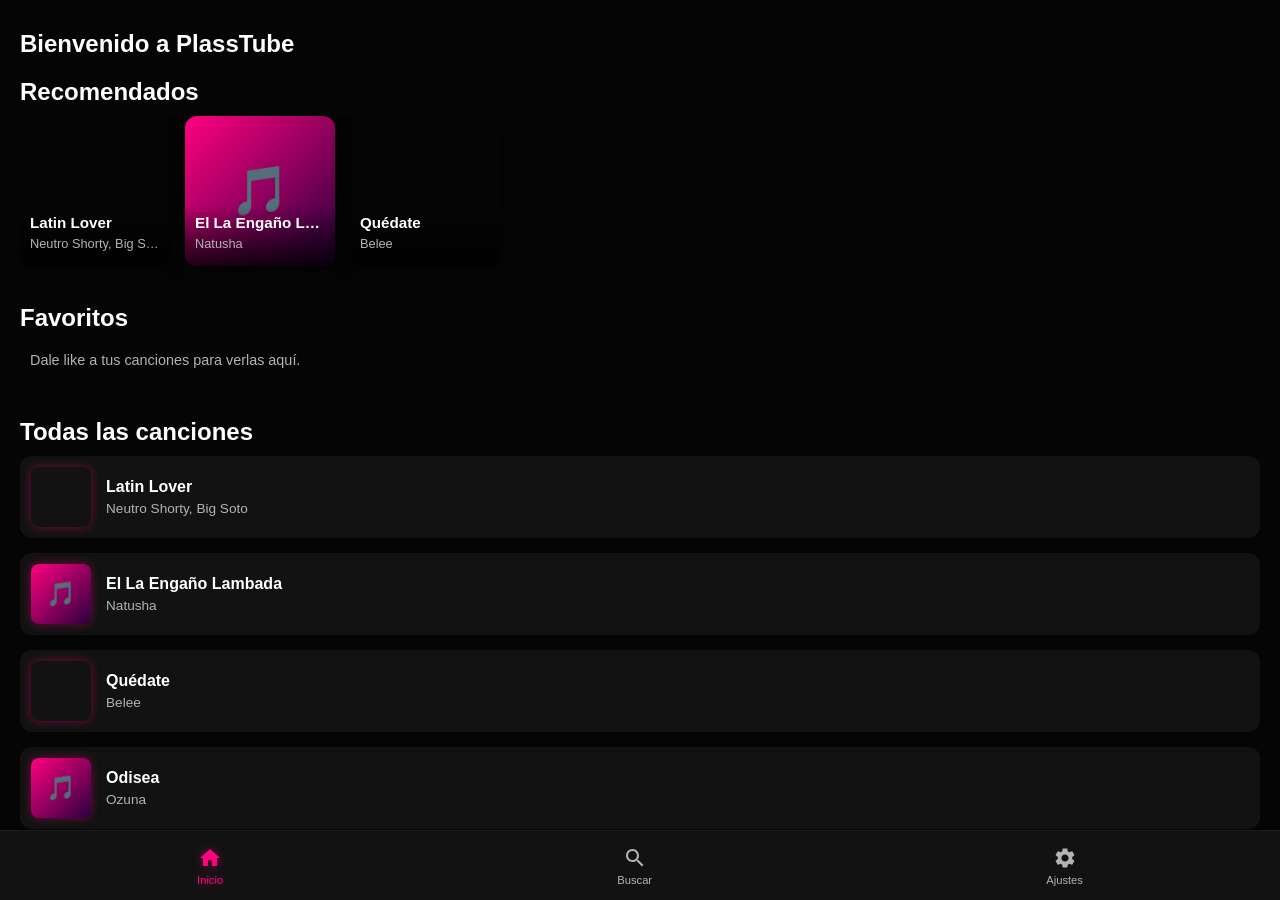
<file: t.html>
<!DOCTYPE html>
<html lang="es">
<head>
    <meta charset="UTF-8">
    <meta name="viewport" content="width=device-width, initial-scale=1.0, maximum-scale=1.0, user-scalable=no">
    <title>PlassTube</title>
    <style>
        :root {
            --bg-color: #050505;
            --bg-card: #121212;
            --bg-brilloso: #1e1e1e;
            --neon-pink: #ff007f;
            --neon-pink-glow: rgba(255, 0, 127, 0.4);
            --text-main: #ffffff;
            --text-muted: #b3b3b3;
            --font-family: 'Segoe UI', Tahoma, Geneva, Verdana, sans-serif;
        }
        * { margin: 0; padding: 0; box-sizing: border-box; -webkit-tap-highlight-color: transparent; }
        body { background-color: var(--bg-color); color: var(--text-main); font-family: var(--font-family); overflow: hidden; height: 100vh; display: flex; flex-direction: column; }
        
        #loading-screen { position: fixed; top: 0; left: 0; width: 100%; height: 100%; background-color: var(--bg-color); display: flex; flex-direction: column; justify-content: center; align-items: center; z-index: 9999; transition: opacity 0.5s ease; }
        .spinner { width: 60px; height: 60px; border: 4px solid var(--bg-brilloso); border-top: 4px solid var(--neon-pink); border-radius: 50%; animation: spin 1s linear infinite; box-shadow: 0 0 15px var(--neon-pink-glow); }
        @keyframes spin { 0% { transform: rotate(0deg); } 100% { transform: rotate(360deg); } }
        #loading-screen p { margin-top: 20px; color: var(--neon-pink); font-weight: bold; letter-spacing: 2px; }

        .view { flex: 1; overflow-y: auto; padding: 20px; padding-bottom: 160px; display: none; animation: fadeIn 0.3s ease; }
        .view.active { display: block; }
        @keyframes fadeIn { from { opacity: 0; transform: translateY(10px); } to { opacity: 1; transform: translateY(0); } }

        h2 { font-size: 1.5rem; margin-bottom: 15px; margin-top: 10px; }
        .section-header { display: flex; justify-content: space-between; align-items: center; margin-bottom: 10px; margin-top: 20px; }
        .section-header h2 { margin: 0; }
        
        .carousel-container { display: flex; overflow-x: auto; gap: 15px; padding-bottom: 10px; scroll-snap-type: x mandatory; scrollbar-width: none; }
        .carousel-container::-webkit-scrollbar { display: none; }
        
        .big-card { flex: 0 0 150px; scroll-snap-align: start; display: flex; flex-direction: column; cursor: pointer; position: relative; }
        .big-card-cover { width: 150px; height: 150px; border-radius: 12px; background: linear-gradient(135deg, var(--neon-pink), #2a003f); background-size: cover; background-position: center; display: flex; justify-content: center; align-items: center; font-size: 3rem; box-shadow: 0 4px 15px rgba(0,0,0,0.5); margin-bottom: 8px; position: relative; overflow: hidden; }
        .big-card-cover::after { content: ''; position: absolute; bottom: 0; left: 0; width: 100%; height: 40%; background: linear-gradient(to top, rgba(0,0,0,0.8), transparent); }
        .big-card-title { font-weight: 600; font-size: 0.95rem; white-space: nowrap; overflow: hidden; text-overflow: ellipsis; position: absolute; bottom: 35px; left: 10px; right: 10px; z-index: 1; }
        .big-card-subtitle { font-size: 0.8rem; color: var(--text-muted); white-space: nowrap; overflow: hidden; text-overflow: ellipsis; position: absolute; bottom: 15px; left: 10px; right: 10px; z-index: 1; }

        .song-list { display: flex; flex-direction: column; gap: 15px; }
        .song-card { display: flex; align-items: center; background-color: var(--bg-card); padding: 10px; border-radius: 12px; transition: all 0.3s ease; cursor: pointer; border: 1px solid transparent; position: relative; }
        .song-card:hover { background-color: var(--bg-brilloso); box-shadow: 0 0 10px var(--neon-pink-glow); border: 1px solid var(--neon-pink); }
        
        .song-cover { width: 60px; height: 60px; border-radius: 8px; margin-right: 15px; background: linear-gradient(135deg, var(--neon-pink), #2a003f); background-size: cover; background-position: center; display: flex; justify-content: center; align-items: center; font-size: 1.5rem; box-shadow: 0 0 10px var(--neon-pink-glow); flex-shrink: 0; }
        .song-info { flex: 1; overflow: hidden; min-width: 0; }
        .song-title { font-weight: 600; font-size: 1rem; margin-bottom: 5px; white-space: nowrap; overflow: hidden; text-overflow: ellipsis; }
        .song-artist { font-size: 0.85rem; color: var(--text-muted); white-space: nowrap; overflow: hidden; text-overflow: ellipsis; }
        .like-indicator { position: absolute; right: 15px; top: 50%; transform: translateY(-50%); color: var(--neon-pink); display: none; }
        .like-indicator svg { width: 20px; height: 20px; fill: currentColor; filter: drop-shadow(0 0 5px var(--neon-pink)); }
        .song-card.liked .like-indicator { display: block; }

        #mini-player { position: fixed; bottom: 70px; left: 10px; right: 10px; background: rgba(20, 20, 20, 0.95); backdrop-filter: blur(10px); border-radius: 15px; padding: 10px 15px; display: none; align-items: center; border: 1px solid var(--neon-pink); box-shadow: 0 0 20px var(--neon-pink-glow); z-index: 100; cursor: pointer; }
        #mini-player.active { display: flex; }
        .player-cover { width: 40px; height: 40px; border-radius: 5px; margin-right: 10px; background: linear-gradient(135deg, var(--neon-pink), #2a003f); background-size: cover; background-position: center; display: flex; justify-content: center; align-items: center; flex-shrink: 0;}
        
        .player-controls { flex: 1; overflow: hidden; margin-right: 10px; }
        .playing-title { font-size: 0.9rem; font-weight: bold; white-space: nowrap; overflow: hidden; text-overflow: ellipsis; color: var(--neon-pink); }
        .playing-artist { font-size: 0.75rem; color: var(--text-muted); white-space: nowrap; overflow: hidden; text-overflow: ellipsis; }
        .mini-time { font-size: 0.7rem; color: var(--text-muted); margin-top: 2px; font-variant-numeric: tabular-nums; }

        .mini-actions { display: flex; align-items: center; gap: 10px; }
        .play-btn { background: var(--neon-pink); border: none; color: white; width: 35px; height: 35px; border-radius: 50%; cursor: pointer; display: flex; justify-content: center; align-items: center; box-shadow: 0 0 10px var(--neon-pink-glow); flex-shrink: 0; }
        .play-btn svg { width: 18px; height: 18px; fill: currentColor; }
        .close-mini-btn { background: transparent; border: none; color: var(--text-muted); cursor: pointer; display: flex; justify-content: center; align-items: center; padding: 5px; transition: color 0.3s; }
        .close-mini-btn:hover { color: var(--neon-pink); }
        .close-mini-btn svg { width: 20px; height: 20px; fill: currentColor; }

        #bottom-nav { position: fixed; bottom: 0; left: 0; width: 100%; height: 70px; background-color: var(--bg-card); display: flex; justify-content: space-around; align-items: center; border-top: 1px solid var(--bg-brilloso); z-index: 101; }
        .nav-item { display: flex; flex-direction: column; align-items: center; color: var(--text-muted); text-decoration: none; font-size: 0.7rem; cursor: pointer; transition: color 0.3s; }
        .nav-item svg { width: 24px; height: 24px; margin-bottom: 4px; fill: currentColor; }
        .nav-item.active { color: var(--neon-pink); filter: drop-shadow(0 0 5px var(--neon-pink-glow)); }

        #full-player { position: fixed; top: 0; left: 0; width: 100%; height: 100%; background: linear-gradient(to bottom, #1a1a1a, var(--bg-color)); z-index: 200; display: flex; flex-direction: column; padding: 30px 20px; transform: translateY(100%); transition: transform 0.4s cubic-bezier(0.25, 1, 0.5, 1); }
        #full-player.active { transform: translateY(0); }
        .close-btn { background: none; border: none; color: white; cursor: pointer; align-self: flex-start; margin-bottom: 20px; }
        .close-btn svg { width: 30px; height: 30px; fill: currentColor; }
        
        .full-cover-container { width: 100%; aspect-ratio: 1/1; border-radius: 20px; overflow: hidden; box-shadow: 0 10px 30px rgba(0,0,0,0.8), 0 0 20px var(--neon-pink-glow); margin-bottom: 30px; position: relative; }
        .full-cover { width: 100%; height: 100%; background: linear-gradient(135deg, var(--neon-pink), #2a003f); background-size: cover; background-position: center; display: flex; justify-content: center; align-items: center; font-size: 5rem; }
        
        .full-info { display: flex; justify-content: space-between; align-items: flex-end; margin-bottom: 20px; }
        .full-texts { flex: 1; overflow: hidden; padding-right: 15px; min-width: 0; }
        .full-title { font-size: 1.5rem; font-weight: bold; margin-bottom: 5px; white-space: nowrap; overflow: hidden; text-overflow: ellipsis; }
        .full-artist { font-size: 1rem; color: var(--text-muted); white-space: nowrap; overflow: hidden; text-overflow: ellipsis; }
        .credits { font-size: 0.7rem; color: var(--text-muted); margin-top: 5px; opacity: 0.7; }
        
        .feedback-btns { display: flex; gap: 15px; }
        .feedback-btn { background: transparent; border: 2px solid var(--bg-brilloso); color: var(--text-muted); width: 45px; height: 45px; border-radius: 50%; cursor: pointer; display: flex; justify-content: center; align-items: center; transition: all 0.3s; }
        .feedback-btn svg { width: 22px; height: 22px; fill: currentColor; }
        .feedback-btn.active-like { border-color: var(--neon-pink); color: var(--neon-pink); box-shadow: 0 0 15px var(--neon-pink), inset 0 0 10px var(--neon-pink-glow); animation: pulseGlow 1.5s infinite alternate; }
        .feedback-btn.active-dislike { border-color: #555; color: #888; background: #222; }
        
        @keyframes pulseGlow {
            from { box-shadow: 0 0 10px var(--neon-pink), inset 0 0 5px var(--neon-pink-glow); }
            to { box-shadow: 0 0 25px var(--neon-pink), inset 0 0 15px var(--neon-pink-glow); }
        }

        .progress-container { width: 100%; margin-bottom: 20px; position: relative; }
        input[type=range] { -webkit-appearance: none; width: 100%; background: transparent; position: relative; z-index: 2; }
        input[type=range]:focus { outline: none; }
        input[type=range]::-webkit-slider-runnable-track { width: 100%; height: 6px; cursor: pointer; background: transparent; border-radius: 3px; }
        input[type=range]::-webkit-slider-thumb { height: 16px; width: 16px; border-radius: 50%; background: var(--neon-pink); cursor: pointer; -webkit-appearance: none; margin-top: -5px; box-shadow: 0 0 10px var(--neon-pink), 0 0 20px var(--neon-pink); position: relative; z-index: 3; }
        .progress-fill { position: absolute; top: 50%; left: 0; height: 6px; background: var(--neon-pink); border-radius: 3px; transform: translateY(-50%); width: 0%; box-shadow: 0 0 10px var(--neon-pink), 0 0 20px var(--neon-pink); z-index: 1; pointer-events: none; }
        .progress-bg { position: absolute; top: 50%; left: 0; width: 100%; height: 6px; background: var(--bg-brilloso); border-radius: 3px; transform: translateY(-50%); z-index: 0; pointer-events: none; }
        .time-info { display: flex; justify-content: space-between; font-size: 0.8rem; color: var(--text-muted); margin-top: 8px; }

        .main-controls { display: flex; justify-content: center; align-items: center; gap: 30px; margin-bottom: 30px; }
        .ctrl-btn { background: none; border: none; color: white; cursor: pointer; transition: color 0.2s; display: flex; align-items: center; justify-content: center; }
        .ctrl-btn svg { width: 35px; height: 35px; fill: currentColor; }
        .ctrl-btn:hover { color: var(--neon-pink); }
        .play-large { background: white; color: black; width: 70px; height: 70px; border-radius: 50%; display: flex; justify-content: center; align-items: center; box-shadow: 0 0 20px rgba(255,255,255,0.2); cursor: pointer; border: none; }
        .play-large svg { width: 35px; height: 35px; fill: currentColor; }
        .play-large:hover { transform: scale(1.05); }

        .lyrics-disabled { opacity: 0.3; cursor: not-allowed; }

        #lyrics-modal { position: fixed; top: 0; left: 0; width: 100%; height: 100%; background: rgba(5, 5, 5, 0.98); z-index: 300; display: none; flex-direction: column; padding: 30px 20px; backdrop-filter: blur(5px); }
        #lyrics-modal.active { display: flex; }
        .lyrics-header { display: flex; justify-content: space-between; align-items: center; margin-bottom: 20px; }
        .lyrics-title { font-size: 1.2rem; font-weight: bold; color: var(--neon-pink); }
        .lyrics-content { flex: 1; overflow-y: auto; padding: 20px 0; scroll-behavior: smooth; text-align: center; }
        .lyrics-content::-webkit-scrollbar { width: 4px; }
        .lyrics-content::-webkit-scrollbar-thumb { background: var(--neon-pink); border-radius: 4px; }
        .lyric-line { font-size: 1.1rem; color: var(--text-muted); margin: 15px 0; transition: all 0.3s ease; }
        .lyric-line.section-title { font-size: 0.9rem; color: var(--neon-pink); opacity: 0.7; margin-top: 30px; font-weight: bold; text-transform: uppercase; }

        #toast { position: fixed; bottom: 100px; left: 50%; transform: translateX(-50%) translateY(20px); background: var(--bg-brilloso); color: white; padding: 12px 24px; border-radius: 25px; border: 1px solid var(--neon-pink); box-shadow: 0 0 15px var(--neon-pink-glow); font-size: 0.9rem; z-index: 9999; opacity: 0; transition: all 0.3s ease; pointer-events: none; text-align: center; width: 80%; max-width: 300px; }
        #toast.show { opacity: 1; transform: translateX(-50%) translateY(0); }
    </style>
</head>
<body>

    <div id="loading-screen">
        <div class="spinner"></div>
        <p>CARGANDO PLASSTUBE...</p>
    </div>

    <div id="view-home" class="view active">
        <h2>Bienvenido a PlassTube</h2>
        
        <div class="section-header">
            <h2>Recomendados</h2>
        </div>
        <div class="carousel-container" id="home-recommended"></div>

        <div class="section-header">
            <h2>Favoritos</h2>
        </div>
        <div class="carousel-container" id="home-favorites"></div>

        <div class="section-header" style="margin-top: 30px;">
            <h2>Todas las canciones</h2>
        </div>
        <div class="song-list" id="home-list"></div>
    </div>

    <div id="view-search" class="view">
        <h2>Buscar en tu Playlist</h2>
        <div class="search-bar" style="display: flex; background: var(--bg-brilloso); border-radius: 25px; padding: 10px 20px; margin-bottom: 20px; border: 1px solid var(--neon-pink);">
            <input type="text" id="search-input" placeholder="Filtrar por canción o artista..." style="flex: 1; background: none; border: none; color: white; font-size: 1rem; outline: none;">
            <button id="search-btn" style="background: none; border: none; color: var(--neon-pink); font-weight: bold; cursor: pointer; display: flex; align-items: center;">
                <svg viewBox="0 0 24 24" width="20" height="20" fill="currentColor"><path d="M15.5 14h-.79l-.28-.27C15.41 12.59 16 11.11 16 9.5 16 5.91 13.09 3 9.5 3S3 5.91 3 9.5 5.91 16 9.5 16c1.61 0 3.09-.59 4.23-1.57l.27.28v.79l5 4.99L20.49 19l-4.99-5zm-6 0C7.01 14 5 11.99 5 9.5S7.01 5 9.5 5 14 7.01 14 9.5 11.99 14 9.5 14z"/></svg>
            </button>
        </div>
        <div class="song-list" id="search-results"></div>
    </div>

    <div id="view-settings" class="view">
        <h2>Configuración</h2>
        <div class="settings-container" style="background: var(--bg-card); border-radius: 15px; padding: 20px; border-left: 4px solid var(--neon-pink); box-shadow: -5px 0 15px var(--neon-pink-glow);">
            <div class="setting-item" style="display: flex; justify-content: space-between; padding: 15px 0; border-bottom: 1px solid var(--bg-brilloso);"><span>Canciones escuchadas</span><span class="setting-value" id="stat-played" style="color: var(--neon-pink); font-weight: bold;">0</span></div>
            <div class="setting-item" style="display: flex; justify-content: space-between; padding: 15px 0; border-bottom: 1px solid var(--bg-brilloso);"><span>Almacenamiento en caché</span><span class="setting-value" id="stat-cache" style="color: var(--neon-pink); font-weight: bold;">0 KB</span></div>
            <div class="setting-item" style="display: flex; justify-content: space-between; padding: 15px 0; border-bottom: none;"><span>Versión</span><span class="setting-value" style="color: var(--neon-pink); font-weight: bold;">1.6.0 PlassTube</span></div>
        </div>
        <button onclick="localStorage.clear(); location.reload();" style="margin-top: 20px; background: transparent; color: var(--neon-pink); border: 1px solid var(--neon-pink); padding: 10px; border-radius: 8px; width: 100%; cursor: pointer;">Borrar historial</button>
    </div>

    <div id="mini-player" onclick="abrirPantallaCompleta()">
        <div class="player-cover" id="mini-cover">🎵</div>
        <div class="player-controls">
            <div class="playing-title" id="mini-title">Canción</div>
            <div class="playing-artist" id="mini-artist">Artista</div>
            <div class="mini-time" id="mini-time">0:00 / 0:00</div>
        </div>
        <div class="mini-actions">
            <button class="play-btn" id="mini-play-btn" onclick="event.stopPropagation(); togglePlay()">
                <svg viewBox="0 0 24 24"><path d="M8 5v14l11-7z"/></svg>
            </button>
            <button class="close-mini-btn" onclick="event.stopPropagation(); cerrarMiniPlayer()">
                <svg viewBox="0 0 24 24"><path d="M19 6.41L17.59 5 12 10.59 6.41 5 5 6.41 10.59 12 5 17.59 6.41 19 12 13.41 17.59 19 19 17.59 13.41 12z"/></svg>
            </button>
        </div>
    </div>
    
    <audio id="audio-element"></audio>

    <div id="full-player">
        <button class="close-btn" onclick="cerrarPantallaCompleta()">
            <svg viewBox="0 0 24 24"><path d="M7.41 8.59L12 13.17l4.59-4.58L18 10l-6 6-6-6 1.41-1.41z"/></svg>
        </button>
        
        <div class="full-cover-container">
            <div class="full-cover" id="full-cover">🎵</div>
        </div>

        <div class="full-info">
            <div class="full-texts">
                <div class="full-title" id="full-title">Título</div>
                <div class="full-artist" id="full-artist">Artista</div>
                <div class="credits">© Placencio Corporation</div>
            </div>
            <div class="feedback-btns">
                <button class="feedback-btn" id="btn-lyrics" onclick="abrirLetras()">
                    <svg viewBox="0 0 24 24"><path d="M14 2H6c-1.1 0-1.99.9-1.99 2L4 20c0 1.1.89 2 1.99 2H18c1.1 0 2-.9 2-2V8l-6-6zm2 16H8v-2h8v2zm0-4H8v-2h8v2zm-3-5V3.5L18.5 9H13z"/></svg>
                </button>
                <button class="feedback-btn" id="btn-dislike" onclick="votar('dislike')">
                    <svg viewBox="0 0 24 24"><path d="M15 3H6c-.83 0-1.54.5-1.84 1.22l-3.02 7.05c-.09.23-.14.47-.14.73v2c0 1.1.9 2 2 2h6.31l-.95 4.57-.03.32c0 .41.17.79.44 1.06L9.83 23l6.59-6.59c.36-.36.58-.86.58-1.41V5c0-1.1-.9-2-2-2zm4 0v12h4V3h-4z"/></svg>
                </button>
                <button class="feedback-btn" id="btn-like" onclick="votar('like')">
                    <svg viewBox="0 0 24 24"><path d="M12 21.35l-1.45-1.32C5.4 15.36 2 12.28 2 8.5 2 5.42 4.42 3 7.5 3c1.74 0 3.41.81 4.5 2.09C13.09 3.81 14.76 3 16.5 3 19.58 3 22 5.42 22 8.5c0 3.78-3.4 6.86-8.55 11.54L12 21.35z"/></svg>
                </button>
            </div>
        </div>

        <div class="progress-container">
            <div class="progress-bg"></div>
            <div class="progress-fill" id="progress-fill"></div>
            <input type="range" id="progress-bar" value="0" min="0" max="100" step="0.1">
            <div class="time-info">
                <span id="current-time">0:00</span>
                <span id="total-time">0:00</span>
            </div>
        </div>

        <div class="main-controls">
            <button class="ctrl-btn" onclick="anteriorCancion()">
                <svg viewBox="0 0 24 24"><path d="M6 6h2v12H6zm3.5 6l8.5 6V6z"/></svg>
            </button>
            <button class="play-large" id="full-play-btn" onclick="togglePlay()">
                <svg viewBox="0 0 24 24"><path d="M8 5v14l11-7z"/></svg>
            </button>
            <button class="ctrl-btn" onclick="siguienteCancion()">
                <svg viewBox="0 0 24 24"><path d="M6 18l8.5-6L6 6v12zM16 6v12h2V6h-2z"/></svg>
            </button>
        </div>
    </div>

    <div id="lyrics-modal">
        <div class="lyrics-header">
            <div class="lyrics-title">Letra: <span id="lyrics-song-title"></span></div>
            <button class="close-btn" style="margin-bottom: 0;" onclick="cerrarLetras()">
                <svg viewBox="0 0 24 24"><path d="M19 6.41L17.59 5 12 10.59 6.41 5 5 6.41 10.59 12 5 17.59 6.41 19 12 13.41 17.59 19 19 17.59 13.41 12z"/></svg>
            </button>
        </div>
        <div class="lyrics-content" id="lyrics-content"></div>
    </div>

    <div id="toast">Este tema no tiene letra disponible.</div>

    <div id="bottom-nav">
        <div class="nav-item active" onclick="switchTab('home')">
            <svg viewBox="0 0 24 24"><path d="M10 20v-6h4v6h5v-8h3L12 3 2 12h3v8z"/></svg> Inicio
        </div>
        <div class="nav-item" onclick="switchTab('search')">
            <svg viewBox="0 0 24 24"><path d="M15.5 14h-.79l-.28-.27C15.41 12.59 16 11.11 16 9.5 16 5.91 13.09 3 9.5 3S3 5.91 3 9.5 5.91 16 9.5 16c1.61 0 3.09-.59 4.23-1.57l.27.28v.79l5 4.99L20.49 19l-4.99-5zm-6 0C7.01 14 5 11.99 5 9.5S7.01 5 9.5 5 14 7.01 14 9.5 11.99 14 9.5 14z"/></svg> Buscar
        </div>
        <div class="nav-item" onclick="switchTab('settings')">
            <svg viewBox="0 0 24 24"><path d="M19.14,12.94c0.04-0.3,0.06-0.61,0.06-0.94c0-0.32-0.02-0.64-0.06-0.94l2.03-1.58c0.18-0.14,0.23-0.41,0.12-0.61 l-1.92-3.32c-0.12-0.22-0.37-0.29-0.59-0.22l-2.39,0.96c-0.5-0.38-1.03-0.7-1.62-0.94L14.4,2.81c-0.04-0.24-0.24-0.41-0.48-0.41 h-3.84c-0.24,0-0.43,0.17-0.47,0.41L9.25,5.35C8.66,5.59,8.12,5.92,7.63,6.29L5.24,5.33c-0.22-0.08-0.47,0-0.59,0.22L2.73,8.87 C2.62,9.08,2.66,9.34,2.86,9.48l2.03,1.58C4.84,11.36,4.8,11.69,4.8,12s0.02,0.64,0.06,0.94l-2.03,1.58 c-0.18,0.14-0.23,0.41-0.12,0.61l1.92,3.32c0.12,0.22,0.37,0.29,0.59,0.22l2.39-0.96c0.5,0.38,1.03,0.7,1.62,0.94l0.36,2.54 c0.05,0.24,0.24,0.41,0.48,0.41h3.84c0.24,0,0.44-0.17,0.47-0.41l0.36-2.54c0.59-0.24,1.13-0.56,1.62-0.94l2.39,0.96 c0.22,0.08,0.47,0,0.59-0.22l1.92-3.32c0.12-0.22,0.07-0.49-0.12-0.61L19.14,12.94z M12,15.6c-1.98,0-3.6-1.62-3.6-3.6 s1.62-3.6,3.6-3.6s3.6,1.62,3.6,3.6S13.98,15.6,12,15.6z"/></svg> Ajustes
        </div>
    </div>

    <script>
        const lyricsQueDate = [
            { time: 0, text: "[Verso 1]" }, { time: 8, text: "¿Cómo le explico al corazón que quieres irte?" }, { time: 13, text: "Si tienes dudas, mami, no te estoy mintiendo" }, { time: 18, text: "Mira mis ojos mientras mi alma se desviste" }, { time: 23, text: "Los que miras justo cuando me estoy viniendo" }, { time: 28, text: "Cómo quisiera que estuvieras aquí" }, { time: 32, text: "Me sintieras a mí al ladito tuyo" }, { time: 37, text: "Pa' que veas que yo no puedo fingir" }, { time: 41, text: "Y me puedo morir por los besos tuyos" }, { time: 48, text: "[Coro]" }, { time: 50, text: "Ven quédate, quédate" }, { time: 55, text: "No puedo estar sin ti" }, { time: 59, text: "Quédate, quédate" }, { time: 64, text: "Oh-oh, no puedo estar sin ti" }, { time: 69, text: "Oh, no-no-no" }, { time: 73, text: "Oh, no-no-no" }, { time: 80, text: "[Verso 2]" }, { time: 82, text: "Este que está aquí a ti no te quiere dejar" }, { time: 87, text: "Este que está aquí también se deja llevar" }, { time: 92, text: "Estamo' destinados a juntos celebrar la Navidad" }, { time: 97, text: "Esto nunca tuvo sentido, fuimos en contra de la Ley Universal" }, { time: 103, text: "Qué visaje, cule' viaje" }, { time: 106, text: "Dime cómo evitamos las señales" }, { time: 110, text: "A veces yo quisiera que no pare" }, { time: 113, text: "Pero esto me va a matar" }, { time: 117, text: "Quiero ver qué responde, no me tira ni: \"Hola\"" }, { time: 121, text: "Y yo aquí con cule' bartola" }, { time: 124, text: "Pensando en toda' las noche' que estuvimos a solas" }, { time: 128, text: "Y no le parábamos bolas" }, { time: 131, text: "Chingando con un feeling, somos Reyes de las Olas" }, { time: 135, text: "Estoy frente a tu alma, porfa, ma', déjame entrar" }, { time: 140, text: "Permíteme que entienda' que no existe nadie más" }, { time: 145, text: "Y si me quedo contigo es porque tú eres la mondá" }, { time: 152, text: "[Coro Final]" }, { time: 155, text: "Ven quédate (quédate), quédate (quédate)" }, { time: 161, text: "No puedo estar sin ti (sin ti)" }, { time: 165, text: "No, no puedo estar sin ti" }, { time: 170, text: "Quédate (alright, alright)" }
        ];

        const lyricsMaquiavelico = [
            { time: 0, text: "[Verso 1]" }, { time: 8, text: "De no ser por esas veces en que cometo la gran" }, { time: 11, text: "Barbaridad de ponerme a pensar" }, { time: 14, text: "O por esas otras veces en que cometo la gran" }, { time: 17, text: "Estupidez de no olvidar" }, { time: 20, text: "De meditar mirando al techo al despertar" }, { time: 23, text: "De imaginar cualquier cosa" }, { time: 26, text: "De no ser por esas veces en que suelo respirar" }, { time: 30, text: "Podría jurar que no te recuerdo nada" }, { time: 35, text: "Y lo peor es que yo te conozco tanto" }, { time: 39, text: "Que podría recordarte quién eres por si lo olvidas" }, { time: 44, text: "Y lo peor del caso es que de ti sé tanto" }, { time: 48, text: "Que podría dictar clases intensivas de tu vida" }, { time: 53, text: "Por eso casi sé cuándo me estás pensando" }, { time: 57, text: "Por eso creo saber cuándo de mí te olvidas" }, { time: 62, text: "Y sé que como yo quisieras poder sólo parpadeando" }, { time: 67, text: "Echar el tiempo atrás en nuestras vidas" }, { time: 72, text: "El único detalle es que la ciencia no ha podido" }, { time: 76, text: "Crear esas maquinitas del tiempo" }, { time: 80, text: "Por eso creo que nos resulte un poquitico bien jodido" }, { time: 85, text: "Volver a los días en que tu cuerpo" }, { time: 89, text: "Estaba convertido en río sobre el mío" }, { time: 93, text: "Dejando escapar seguido esos orgasmitos lentos" }, { time: 98, text: "Que cabe acotar nacían al mismo tiempo" }, { time: 102, text: "Hasta que un cigarrillo daba fecha de fallecimiento" }, { time: 110, text: "[Estribillo]" }, { time: 114, text: "Es maquiavélico meditar" }, { time: 118, text: "A solas donde tú viviste todo con ella" }, { time: 123, text: "Como una voz que te dice que a las estrellas" }, { time: 127, text: "Un dedo no puede ocultar, no" }, { time: 135, text: "[Verso 2]" }, { time: 138, text: "Escribo sólo versos tristes" }, { time: 141, text: "En algún patético me convertiste" }, { time: 144, text: "Releo lo que escribiste" }, { time: 147, text: "Cuando éramos felices, o más o menos felices" }, { time: 151, text: "Y sentía como mariposas lo que hoy sé que son lombrices" }, { time: 156, text: "Estoy en esos tiempos en que gota a gota" }, { time: 160, text: "La mente se agota, pasan los días y apenas lo notas" }, { time: 165, text: "La rutina es implacable, el mal humor te arropa" }, { time: 169, text: "Y luces como un don Nadie con cualquier ropa" }, { time: 174, text: "¡Pero te juro que estoy harto!" }, { time: 177, text: "Hoy voy comenzar a escapar de mi cuarto" }, { time: 180, text: "Ya estoy harto" }, { time: 182, text: "Hoy solo quiero pensar en cosas que me hagan reír" }, { time: 186, text: "Sí, que me hagan ser feliz" }, { time: 189, text: "Dejar de mirar gris y en nubes de paz revolcarme" }, { time: 193, text: "Arrancar de raíz todo recuerdo infeliz" }, { time: 197, text: "Y ahora si te preguntan di que estoy pensando en mí" }, { time: 202, text: "Y aunque sobren rimas de nostalgia que deba cantar" }, { time: 207, text: "Aunque el clima se me ponga gris, arriba mi frente va a estar" }, { time: 212, text: "Aunque el tiempo se niegue a esperarme" }, { time: 216, text: "Yo nadaré contra corriente aun sabiendo que..." }, { time: 222, text: "[Puente]" }, { time: 226, text: "El porqué de por qué llegamos a este punto es muy difícil de decir" }, { time: 232, text: "Cómo determinar causas de que ya no estemos, aunque nos queramos así" }, { time: 238, text: "Pudo haber sido por mí, pudo haber sido por ti, pudo haber sido cualquier cosa" }, { time: 244, text: "Pudo haber sido incluso el aleteo de una mariposa" }, { time: 250, text: "El hecho es que nos perdimos para siempre (ba-ba-ba-ba-bye)" }, { time: 255, text: "El hecho es que nos perdimos para siempre (eh, ba-ba-ba-ba-bye)" }, { time: 260, text: "El hecho es que nuestro amor llegó a su muerte" }
        ];

        const lyricsEoo = [
            { time: 0, text: "[Intro]" }, { time: 4, text: "Ella viene por ahí y nunca llega sola, so-so-so-so—" }, { time: 8, text: "Ella nunca llega sola" }, { time: 11, text: "To' los bandi-bandido' le sueltan las pistola', pa-pa-pa-pa—" }, { time: 15, text: "Esta es noche lo que hay-hay-hay-hay-hay (Dice)" }, { time: 20, text: "[Coro]" }, { time: 23, text: "Perreo, baby (Sobeteo, baby)" }, { time: 26, text: "Tra-tra, baby (Hasta abajo, baby)" }, { time: 29, text: "En la disco, baby (Yo te cojo, baby)" }, { time: 32, text: "Tra-tra, baby (Tra-tra, baby)" }, { time: 35, text: "Perreo, baby (Sobeteo, baby)" }, { time: 38, text: "Tra-tra, baby (Hasta abajo, baby)" }, { time: 41, text: "En la disco, baby (Yo te cojo, baby)" }, { time: 44, text: "Ey (Tra-tra, baby), ey (Tra-tra, baby)" }, { time: 50, text: "[Verso 1]" }, { time: 53, text: "Yo se la mamo y se pone contenta" }, { time: 56, text: "Está wheeleá' y ya cumplió los 30" }, { time: 59, text: "Después de las 12 no los cuenta" }, { time: 62, text: "No la llame' en el jangueo si no quiere' que mienta" }, { time: 66, text: "'Tás escuchando al número uno en venta'" }, { time: 69, text: "Por eso con nosotro' nadie inventa" }, { time: 72, text: "Me siento como un bichote en los 90" }, { time: 75, text: "Lo tengo para'o, ven pa' que lo sienta'" }, { time: 78, text: "Dale, mami, pégate (¡Ah!), vírate" }, { time: 82, text: "Si me mira' mucho, sabe' que voy a besarte" }, { time: 86, text: "Dale, mami, pégate (¡Ah!), vírate" }, { time: 89, text: "Si te beso y me lo agarra', entonce' vo'a llevarte" }, { time: 95, text: "[Puente]" }, { time: 98, text: "Mira, puñeta, no me quiten el pe-pe-pe-pe-pe-pe-pe—" }, { time: 105, text: "[Interludio]" }, { time: 108, text: "Mami, yo sé que tú te vuelve' loca cuando el perreo te azota" }, { time: 113, text: "Pero obliga'o tú te acuerda' de mí si me ve' por ahí" }, { time: 118, text: "Mami, yo sé que tú te vuelve' loca cuando el perreo te azota" }, { time: 123, text: "Pero obliga'o tú te acuerda' de mí, de cuando te di" }, { time: 128, text: "[Coro]" }, { time: 130, text: "Perreo, baby, tra-tra, baby" }, { time: 133, text: "En la disco, baby, vamo' a darle, baby" }, { time: 136, text: "Hasta abajo, baby, no te quite', baby" }, { time: 139, text: "Bellaqueo, baby, tú y yo solos, baby" }, { time: 142, text: "Perreo, baby, tra-tra, baby" }, { time: 145, text: "En la disco, baby, te lo meto, baby" }, { time: 148, text: "Aquí mismo, baby, delante de tu baby" }, { time: 151, text: "Te compro la BM y también el AP" }, { time: 156, text: "[Verso 2]" }, { time: 159, text: "Ey, te doy de'o bailando, mami, estoy testing (Dale), ey" }, { time: 163, text: "Tráete a tu bestie (Uh), que a la do' le bajamo' el panty (Tra)" }, { time: 168, text: "Tiene a 20 en lista 'e waiting (Dale)" }, { time: 171, text: "Te lo tiro en la espalda, body painting (¡Oh!)" }, { time: 175, text: "Rompiendo la calle desde los twenty" }, { time: 178, text: "Anda cazando, no está dating" }, { time: 181, text: "Rompe la calle siempre que sale" }, { time: 184, text: "Mami, tú 'tá fit, vo'a lamberte lo' abdominale'" }, { time: 188, text: "Rompe la calle siempre que sale" }, { time: 191, text: "Me gusta' porque tú y yo somo' iguale'" }, { time: 195, text: "[Puente]" }, { time: 198, text: "Siempre queremo' perreo, -eo" }, { time: 201, text: "Tú y yo 'tamo envuelto' en el bellaqueo" }, { time: 205, text: "Cuando nos ponen perreo, -eo, ey" }, { time: 209, text: "No me ronquen, cabrone', que acá no lo' veo" }, { time: 215, text: "[Outro]" }, { time: 218, text: "'Tás escuchando música de Puerto Rico, cabrón" }, { time: 222, text: "Nosotro' nos criamo' escuchando y cantando esto" }, { time: 226, text: "En los caserío', en los barrio'" }, { time: 230, text: "Desde los 90 hasta el 2000 por siempre" }, { time: 234, text: "Y ando con el mejor de to' los tiempo, Tainy" }, { time: 238, text: "Y yo no tengo que roncar, ustedes saben ya" }, { time: 242, text: "Yeah-yeah-yeah-yeah, yeah-yeah-yeah-yeah" }, { time: 246, text: "Bad Bunny, baby, Bad Bunny, baby, eh" }, { time: 250, text: "Tainy, Tainy, Tainy, Tainy" }, { time: 254, text: "Chequéate la historia" }
        ];

        let playlist = [
            { id: 1, name: "Latin Lover", artist: "Neutro Shorty, Big Soto", url: "https://raw.githubusercontent.com/JTxs00/uploads/main/1775936364197.mpeg", cover: "", imagen: "https://h.uguu.se/KTwLUUiF.jpg", lyrics: null },
            { id: 2, name: "El La Engaño Lambada", artist: "Natusha", url: "https://raw.githubusercontent.com/JTxs00/uploads/main/1775936787983.mpeg", cover: "", imagen: "", lyrics: null },
            { id: 3, name: "Quédate", artist: "Belee", url: "https://raw.githubusercontent.com/JTxs00/uploads/main/1775936643238.mpeg", cover: "", imagen: "https://d.uguu.se/bCnKHBzl.jpg", lyrics: lyricsQueDate },
            { id: 4, name: "Odisea", artist: "Ozuna", url: "https://raw.githubusercontent.com/JTxs00/uploads/main/1775935979163.mpeg", cover: "", imagen: "", lyrics: null },
            { id: 5, name: "Maquiavélico", artist: "Cancerbero", url: "https://raw.githubusercontent.com/JTxs00/uploads/main/1775936827892.mpeg", cover: "", imagen: "https://d.uguu.se/smXJaZnd.jpg", lyrics: lyricsMaquiavelico },
            { id: 6, name: "Eoo", artist: "Bad Bunny", url: "https://raw.githubusercontent.com/JTxs00/uploads/main/1775936322243.mpeg", cover: "", imagen: "https://n.uguu.se/DhnPDxEF.jpg", lyrics: lyricsEoo },
            { id: 7, name: "Los Viejos Me Llaman", artist: "No Name", url: "https://raw.githubusercontent.com/JTxs00/uploads/main/1775936897844.mpeg", cover: "", imagen: "", lyrics: null },
            { id: 8, name: "Ninfómana", artist: "Jossimar ft El Apóstol", url: "https://raw.githubusercontent.com/JTxs00/uploads/main/1775936920447.mpeg", cover: "", imagen: "", lyrics: null }
        ];

        const audio = document.getElementById('audio-element');
        let currentSongIndex = -1;
        let isPlaying = false;
        
        let savedOrder = JSON.parse(localStorage.getItem('neon_order')) || [];
        let userVotes = JSON.parse(localStorage.getItem('neon_votes')) || {};
        let playHistory = JSON.parse(localStorage.getItem('neon_history')) || [];

        let autoScrollLyrics = true;
        let currentActiveLyricIndex = -1;

        if (savedOrder.length > 0) {
            playlist.sort((a, b) => {
                let indexA = savedOrder.indexOf(a.id);
                let indexB = savedOrder.indexOf(b.id);
                if (indexA === -1) indexA = 999;
                if (indexB === -1) indexB = 999;
                return indexA - indexB;
            });
        }

        window.onload = () => {
            actualizarEstadisticas();
            renderizarHome();
            renderizarLista(playlist, 'home-list');

            setTimeout(() => {
                document.getElementById('loading-screen').style.opacity = '0';
                setTimeout(() => document.getElementById('loading-screen').style.display = 'none', 500);
            }, 1000); 
        };

        function switchTab(tab) {
            document.querySelectorAll('.view').forEach(v => v.classList.remove('active'));
            document.querySelectorAll('.nav-item').forEach(n => n.classList.remove('active'));
            
            document.getElementById(`view-${tab}`).classList.add('active');
            event.currentTarget.classList.add('active');

            if(tab === 'settings') actualizarEstadisticas();
            if(tab === 'search') {
                document.getElementById('search-input').value = '';
                renderizarLista(playlist, 'search-results');
            }
        }

        function renderizarHome() {
            let recomendados = [];
            if (playHistory.length > 0) {
                const uniqueIds = [...new Set(playHistory)].slice(0, 5);
                recomendados = uniqueIds.map(id => playlist.find(c => c.id === id)).filter(Boolean);
            } else {
                recomendados = playlist.slice(0, 3);
            }
            renderizarCarrusel(recomendados, 'home-recommended');

            const favoritos = playlist.filter(c => userVotes[c.id] === 'like');
            renderizarCarrusel(favoritos, 'home-favorites');
            
            if (favoritos.length === 0) {
                document.getElementById('home-favorites').innerHTML = '<p style="color: var(--text-muted); font-size: 0.9rem; padding: 10px; width: 100%;">Dale like a tus canciones para verlas aquí.</p>';
            }
        }

        function renderizarCarrusel(lista, contenedorId) {
            const container = document.getElementById(contenedorId);
            if (!container) return;
            container.innerHTML = '';

            if (lista.length === 0) return;

            lista.forEach((cancion) => {
                const div = document.createElement('div');
                div.className = 'big-card';
                
                div.onclick = () => {
                    abrirPantallaCompleta();
                    if (currentSongIndex !== playlist.findIndex(c => c.id === cancion.id)) {
                        reproducirPorId(cancion.id);
                    }
                };
                
                const coverStyle = cancion.imagen ? `background-image: url('${cancion.imagen}');` : '';
                const coverContent = cancion.imagen ? '' : '🎵';

                div.innerHTML = `
                    <div class="big-card-cover" style="${coverStyle}">
                        ${coverContent}
                        <div class="big-card-title">${cancion.name}</div>
                        <div class="big-card-subtitle">${cancion.artist}</div>
                    </div>
                `;
                container.appendChild(div);
            });
        }

        function renderizarLista(lista, contenedorId) {
            const container = document.getElementById(contenedorId);
            if (!container) return;
            container.innerHTML = '';

            if (lista.length === 0) return;

            lista.forEach((cancion) => {
                const div = document.createElement('div');
                div.className = 'song-card';
                
                if (userVotes[cancion.id] === 'like') div.classList.add('liked');
                
                div.onclick = () => {
                    abrirPantallaCompleta();
                    if (currentSongIndex !== playlist.findIndex(c => c.id === cancion.id)) {
                        reproducirPorId(cancion.id);
                    }
                };
                
                const coverStyle = cancion.imagen ? `background-image: url('${cancion.imagen}');` : '';
                const coverContent = cancion.imagen ? '' : '🎵';

                div.innerHTML = `
                    <div class="song-cover" style="${coverStyle}">${coverContent}</div>
                    <div class="song-info">
                        <div class="song-title">${cancion.name}</div>
                        <div class="song-artist">${cancion.artist}</div>
                    </div>
                    <div class="like-indicator">
                        <svg viewBox="0 0 24 24"><path d="M12 21.35l-1.45-1.32C5.4 15.36 2 12.28 2 8.5 2 5.42 4.42 3 7.5 3c1.74 0 3.41.81 4.5 2.09C13.09 3.81 14.76 3 16.5 3 19.58 3 22 5.42 22 8.5c0 3.78-3.4 6.86-8.55 11.54L12 21.35z"/></svg>
                    </div>
                `;
                container.appendChild(div);
            });
        }

        document.getElementById('search-input')?.addEventListener('input', (e) => {
            const query = e.target.value.toLowerCase();
            const filtradas = playlist.filter(c => 
                c.name.toLowerCase().includes(query) || 
                c.artist.toLowerCase().includes(query)
            );
            renderizarLista(filtradas, 'search-results');
        });

        function reproducirPorId(id) {
            const index = playlist.findIndex(c => c.id === id);
            if (index !== -1) reproducirCancion(index);
        }

        function reproducirCancion(index) {
            if (index < 0 || index >= playlist.length) return;
            
            currentSongIndex = index;
            const cancion = playlist[index];
            
            audio.currentTime = 0; 

            document.getElementById('mini-player').classList.add('active');
            document.getElementById('mini-title').innerText = cancion.name;
            document.getElementById('mini-artist').innerText = cancion.artist;
            
            document.getElementById('full-title').innerText = cancion.name;
            document.getElementById('full-artist').innerText = cancion.artist;
            document.getElementById('lyrics-song-title').innerText = cancion.name;
            
            const coverStyle = cancion.imagen ? `background-image: url('${cancion.imagen}');` : '';
            const coverContent = cancion.imagen ? '' : '🎵';
            
            const miniCover = document.getElementById('mini-cover');
            miniCover.style.cssText = coverStyle;
            miniCover.innerHTML = coverContent;

            const fullCover = document.getElementById('full-cover');
            fullCover.style.cssText = coverStyle;
            fullCover.innerHTML = coverContent;

            audio.src = cancion.url;
            audio.play().then(() => {
                isPlaying = true;
                actualizarBotonesPlay();
                guardarEstadisticaPlay(cancion.id);
            }).catch(err => {
                console.error("Error al reproducir", err);
                isPlaying = false;
                actualizarBotonesPlay();
            });

            actualizarBotonesVoto(cancion.id);
            actualizarBotonLetra(cancion);
            renderizarLetra(cancion);
        }

        function cerrarMiniPlayer() {
            audio.pause();
            audio.currentTime = 0;
            audio.src = "";
            isPlaying = false;
            currentSongIndex = -1;
            document.getElementById('mini-player').classList.remove('active');
            actualizarBotonesPlay();
        }

        function actualizarBotonLetra(cancion) {
            const btnLyrics = document.getElementById('btn-lyrics');
            if (cancion.lyrics && cancion.lyrics.length > 0) {
                btnLyrics.classList.remove('lyrics-disabled');
            } else {
                btnLyrics.classList.add('lyrics-disabled');
            }
        }

        function togglePlay() {
            if (currentSongIndex === -1) return; 
            
            if (isPlaying) {
                audio.pause();
            } else {
                audio.play();
            }
            isPlaying = !isPlaying;
            actualizarBotonesPlay();
        }

        function actualizarBotonesPlay() {
            const svgPlay = `<svg viewBox="0 0 24 24"><path d="M8 5v14l11-7z"/></svg>`;
            const svgPause = `<svg viewBox="0 0 24 24"><path d="M6 19h4V5H6v14zm8-14v14h4V5h-4z"/></svg>`;
            const icon = isPlaying ? svgPause : svgPlay;
            
            document.getElementById('mini-play-btn').innerHTML = icon;
            document.getElementById('full-play-btn').innerHTML = icon;
        }

        audio.onended = () => {
            siguienteCancion();
        };

        function siguienteCancion() {
            let nextIndex = currentSongIndex + 1;
            if (nextIndex >= playlist.length) nextIndex = 0; 
            reproducirCancion(nextIndex);
        }

        function anteriorCancion() {
            let prevIndex = currentSongIndex - 1;
            if (prevIndex < 0) prevIndex = playlist.length - 1; 
            reproducirCancion(prevIndex);
        }

        const progressBar = document.getElementById('progress-bar');
        const progressFill = document.getElementById('progress-fill');
        const currentTimeEl = document.getElementById('current-time');
        const totalTimeEl = document.getElementById('total-time');
        const miniTimeEl = document.getElementById('mini-time');

        audio.addEventListener('timeupdate', () => {
            if (!isNaN(audio.duration)) {
                const percent = (audio.currentTime / audio.duration) * 100;
                progressBar.value = percent;
                progressFill.style.width = `${percent}%`;
                
                const curTime = formatTime(audio.currentTime);
                const totTime = formatTime(audio.duration);
                
                currentTimeEl.innerText = curTime;
                totalTimeEl.innerText = totTime;
                miniTimeEl.innerText = `${curTime} / ${totTime}`;

                if (document.getElementById('lyrics-modal').classList.contains('active')) {
                    actualizarLetraAutomatica(audio.currentTime);
                }
            }
        });

        progressBar.addEventListener('input', () => {
            if (audio.duration) {
                const seekTime = (progressBar.value / 100) * audio.duration;
                audio.currentTime = seekTime;
                progressFill.style.width = `${progressBar.value}%`;
            }
        });

        function formatTime(seconds) {
            if (isNaN(seconds)) return "0:00";
            const m = Math.floor(seconds / 60);
            const s = Math.floor(seconds % 60);
            return `${m}:${s < 10 ? '0' : ''}${s}`;
        }

        function abrirPantallaCompleta() {
            if (currentSongIndex === -1) return;
            document.getElementById('full-player').classList.add('active');
        }

        function cerrarPantallaCompleta() {
            document.getElementById('full-player').classList.remove('active');
        }

        function votar(tipo) {
            if (currentSongIndex === -1) return;
            const cancionId = playlist[currentSongIndex].id;
            
            if (userVotes[cancionId] === tipo) {
                delete userVotes[cancionId];
            } else {
                userVotes[cancionId] = tipo;
            }

            localStorage.setItem('neon_votes', JSON.stringify(userVotes));
            
            aplicarAlgoritmoOrden();
            actualizarBotonesVoto(cancionId);
            
            renderizarHome();
            renderizarLista(playlist, 'home-list');
            
            const searchVal = document.getElementById('search-input').value.toLowerCase();
            if(searchVal) {
                const filtradas = playlist.filter(c => c.name.toLowerCase().includes(searchVal) || c.artist.toLowerCase().includes(searchVal));
                renderizarLista(filtradas, 'search-results');
            } else {
                renderizarLista(playlist, 'search-results');
            }
        }

        function actualizarBotonesVoto(cancionId) {
            const btnLike = document.getElementById('btn-like');
            const btnDislike = document.getElementById('btn-dislike');
            
            btnLike.className = 'feedback-btn';
            btnDislike.className = 'feedback-btn';

            if (userVotes[cancionId] === 'like') {
                btnLike.classList.add('active-like');
            } else if (userVotes[cancionId] === 'dislike') {
                btnDislike.classList.add('active-dislike');
            }
        }

        function aplicarAlgoritmoOrden() {
            const likes = playlist.filter(c => userVotes[c.id] === 'like');
            const neutrales = playlist.filter(c => !userVotes[c.id]);
            const dislikes = playlist.filter(c => userVotes[c.id] === 'dislike');

            playlist = [...likes, ...neutrales, ...dislikes];

            const nuevoOrdenIds = playlist.map(c => c.id);
            localStorage.setItem('neon_order', JSON.stringify(nuevoOrdenIds));
        }

        function guardarEstadisticaPlay(cancionId) {
            let plays = parseInt(localStorage.getItem('neon_plays') || '0');
            localStorage.setItem('neon_plays', plays + 1);
            
            if (cancionId) {
                playHistory = playHistory.filter(id => id !== cancionId);
                playHistory.unshift(cancionId);
                if (playHistory.length > 10) playHistory.pop();
                localStorage.setItem('neon_history', JSON.stringify(playHistory));
                renderizarHome();
            }

            const stringified = JSON.stringify(localStorage);
            const kb = (new Blob([stringified]).size / 1024).toFixed(2);
            localStorage.setItem('neon_cache_size', kb);
            
            actualizarEstadisticas();
        }

        function actualizarEstadisticas() {
            document.getElementById('stat-played').innerText = localStorage.getItem('neon_plays') || '0';
            document.getElementById('stat-cache').innerText = (localStorage.getItem('neon_cache_size') || '0') + ' KB';
        }

        function abrirLetras() {
            if (currentSongIndex === -1) return;
            const cancion = playlist[currentSongIndex];
            
            if (!cancion.lyrics || cancion.lyrics.length === 0) {
                mostrarToast();
                return;
            }

            document.getElementById('lyrics-modal').classList.add('active');
            autoScrollLyrics = true;
            currentActiveLyricIndex = -1;
            actualizarLetraAutomatica(audio.currentTime, true);
        }

        function cerrarLetras() {
            document.getElementById('lyrics-modal').classList.remove('active');
        }

        function renderizarLetra(cancion) {
            const container = document.getElementById('lyrics-content');
            container.innerHTML = '';
            
            if (!cancion.lyrics || cancion.lyrics.length === 0) return;

            cancion.lyrics.forEach((linea, index) => {
                const p = document.createElement('p');
                p.className = 'lyric-line';
                if (linea.text.startsWith('[')) p.classList.add('section-title');
                p.innerText = linea.text;
                p.dataset.index = index;
                container.appendChild(p);
            });
        }

        function actualizarLetraAutomatica(tiempoActual, forzar = false) {
            if (currentSongIndex === -1) return;
            const cancion = playlist[currentSongIndex];
            if (!cancion.lyrics) return;

            let activeIndex = -1;
            for (let i = 0; i < cancion.lyrics.length; i++) {
                if (tiempoActual >= cancion.lyrics[i].time) {
                    activeIndex = i;
                } else {
                    break;
                }
            }

            if (activeIndex !== -1 && activeIndex !== currentActiveLyricIndex) {
                const container = document.getElementById('lyrics-content');
                const lines = container.querySelectorAll('.lyric-line');
                
                if (autoScrollLyrics) {
                    const lineElement = lines[activeIndex];
                    const containerHeight = container.clientHeight;
                    const lineTop = lineElement.offsetTop;
                    const lineHeight = lineElement.clientHeight;
                    
                    container.scrollTo({
                        top: lineTop - (containerHeight / 2) + (lineHeight / 2),
                        behavior: 'smooth'
                    });
                }
                currentActiveLyricIndex = activeIndex;
            }
        }

        const lyricsContent = document.getElementById('lyrics-content');
        lyricsContent.addEventListener('touchstart', () => { autoScrollLyrics = false; });
        lyricsContent.addEventListener('mousedown', () => { autoScrollLyrics = false; });
        lyricsContent.addEventListener('wheel', () => { autoScrollLyrics = false; });

        let toastTimeout;
        function mostrarToast() {
            const toast = document.getElementById('toast');
            toast.classList.add('show');
            clearTimeout(toastTimeout);
            toastTimeout = setTimeout(() => {
                toast.classList.remove('show');
            }, 3000);
        }
    </script>
</body>
</html>
</file>
